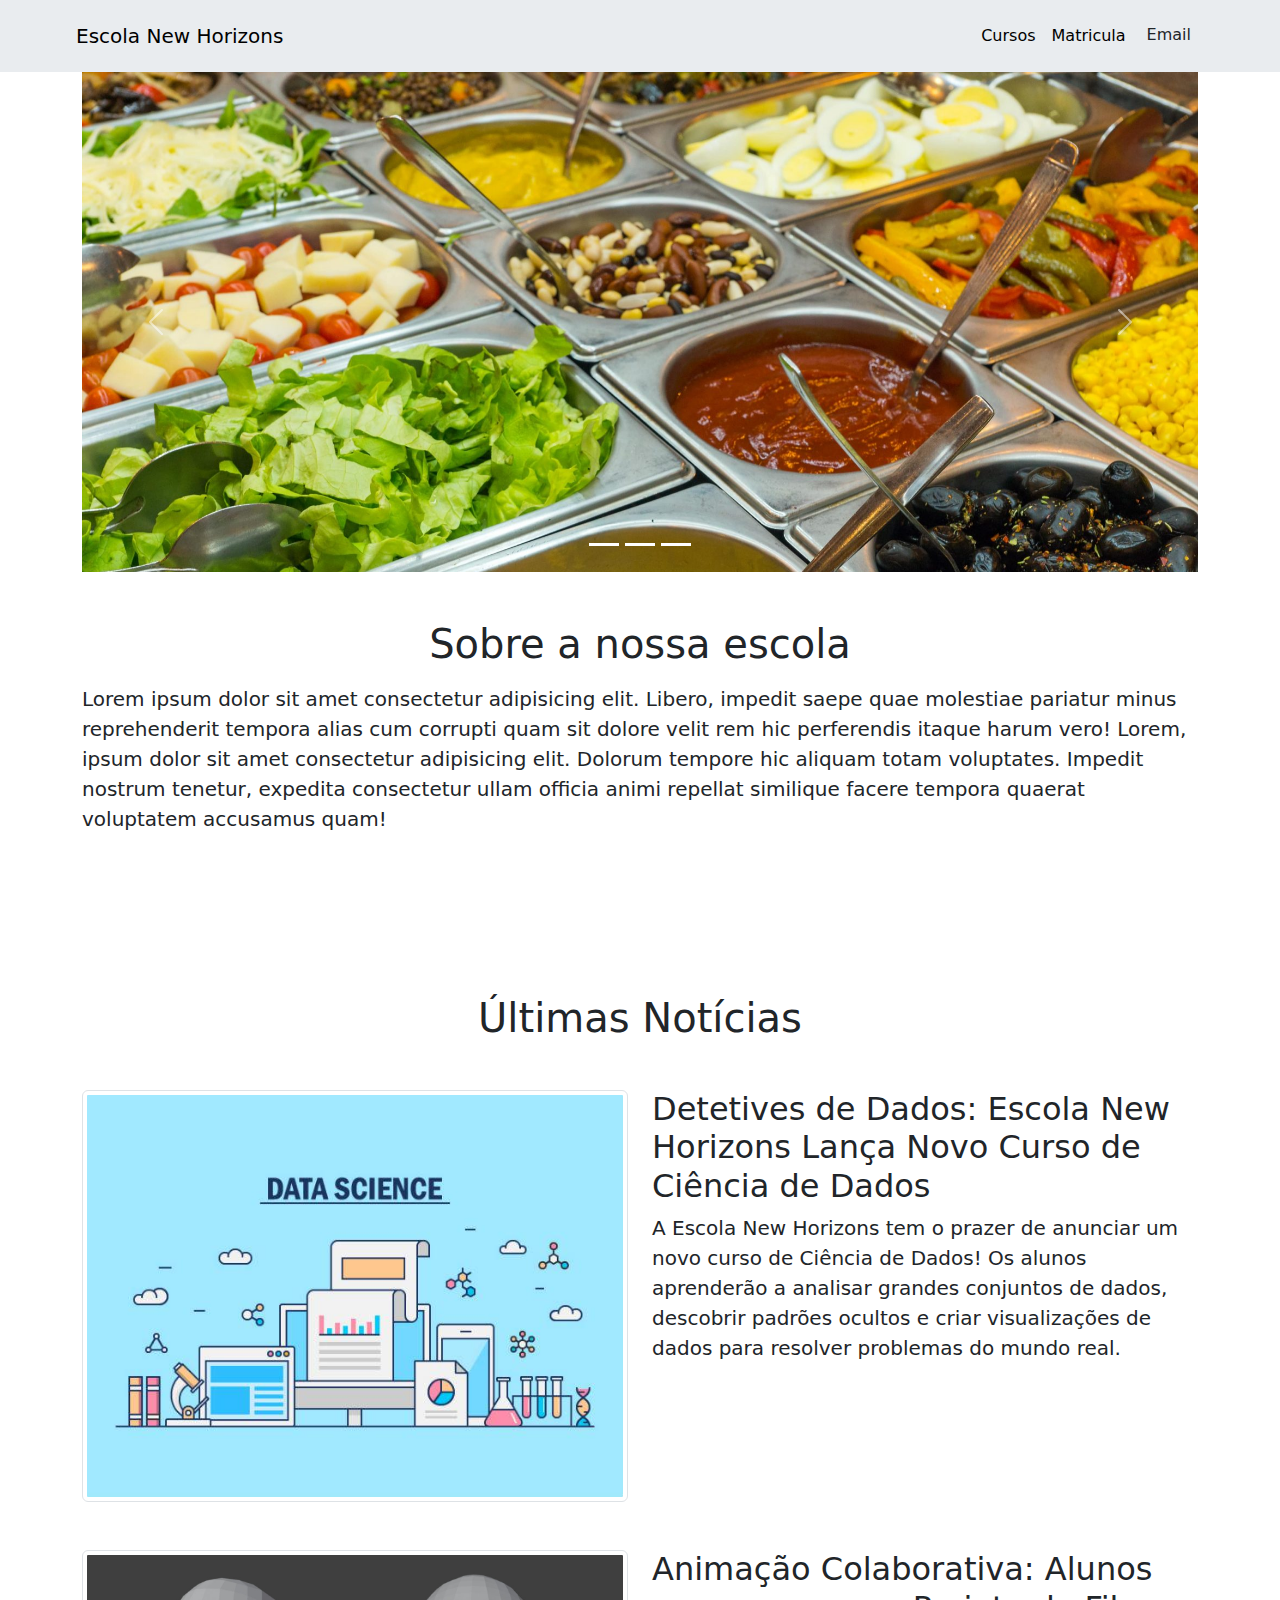
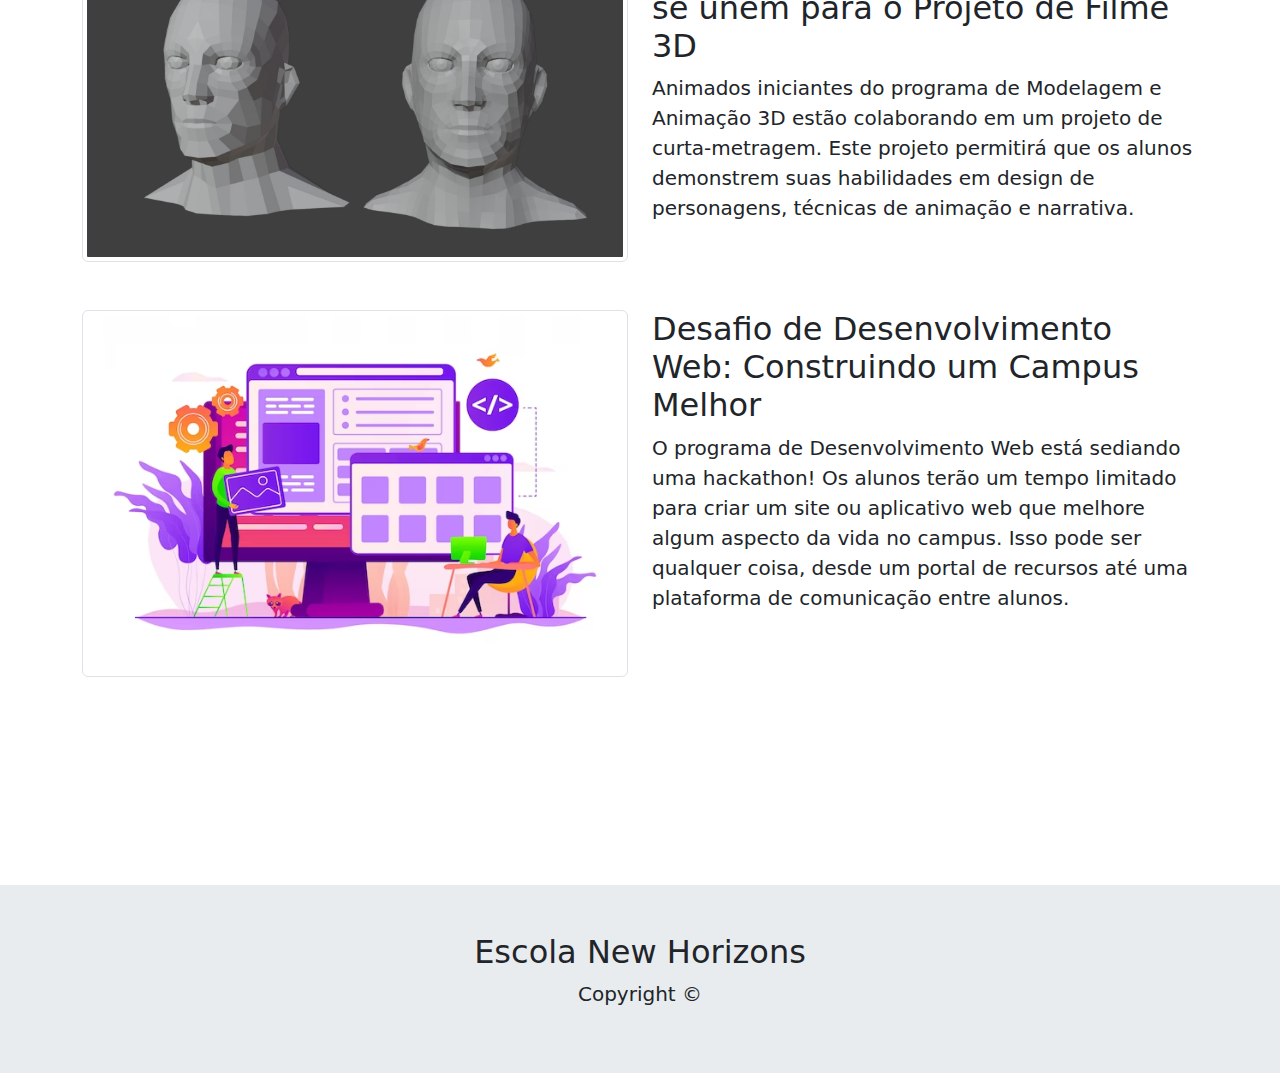
<file: index.html>
<!DOCTYPE html>
<html lang="en">
<head>
    <meta charset="UTF-8">
    <meta name="viewport" content="width=device-width, initial-scale=1.0">
    <title>Escola New Horizons</title>
      <link rel="icon" type="image/x-icon" href="./assets/imgs/logo.avif">
    <link rel="stylesheet" href="./assets/styles/style.css">
    <link href="https://cdn.jsdelivr.net/npm/bootstrap@5.3.3/dist/css/bootstrap.min.css" rel="stylesheet" integrity="sha384-QWTKZyjpPEjISv5WaRU9OFeRpok6YctnYmDr5pNlyT2bRjXh0JMhjY6hW+ALEwIH" crossorigin="anonymous">
</head>
<body>
    <nav class="navbar navbar-expand-lg bg-body-secondary p-3">
        <div class="container-fluid">
            <a class="navbar-brand mx-5" href="#">Escola New Horizons</a>
            <div class="d-flex mx-5">
                <ul class="navbar-nav ">
                    <li class="nav-item">
                        <a class="nav-link active" aria-current="page" href="./pages/cursos.html">Cursos</a>
                    </li>
                    <li class="nav-item">
                        <a class="nav-link active" aria-current="page" href="./pages/matricula.html">Matricula</a>
                    </li>
                    <li class="nav-item">
                        <button type="button" class="btn btn-outline-none" data-bs-toggle="modal" data-bs-target="#emailModal" data-bs-whatever="@mdo">Email</button>
                    </li>
                </ul>
            </div>
        </div>
        <div class="modal fade" id="emailModal" tabindex="-1" aria-labelledby="emailModalLabel" aria-hidden="true">
            <div class="modal-dialog">
                <div class="modal-content">
                    <div class="modal-header">
                        <h1 class="modal-title fs-5" id="emailModalLabel">Nos envie uma mensagem!</h1>
                        <button type="button" class="btn-close" data-bs-dismiss="modal" aria-label="Close"></button>
                    </div>
                    <div class="modal-body">
                        <form>
                            <div class="mb-3">
                                <label for="recipient-name" class="col-form-label">Nome:</label>
                                <input type="text" class="form-control" id="recipient-name">
                            </div>
                            <div class="mb-3">
                                <label for="email" class="col-form-label">Email:</label>
                                <input type="text" class="form-control" id="email">
                            </div>
                            <div class="mb-3">
                                <label for="message-text" class="col-form-label">Mensagem:</label>
                                <textarea class="form-control" id="message-text"></textarea>
                            </div>
                        </form>
                    </div>
                    <div class="modal-footer">
                        <button type="button" class="btn btn-secondary" data-bs-dismiss="modal">Fechar</button>
                        <button type="button" class="btn btn-primary">Enviar mensagem</button>
                    </div>
                </div>
            </div>
        </div>
    </nav>

    <div id="homeCarousel" class="container carousel slide mb-5" data-bs-ride="carousel">
        <div class="carousel-indicators">
            <button type="button" data-bs-target="#homeCarousel" data-bs-slide-to="0" class="active" aria-current="true" aria-label="Slide 1"></button>
            <button type="button" data-bs-target="#homeCarousel" data-bs-slide-to="1" class="active" aria-label="Slide 2"></button>
            <button type="button" data-bs-target="#homeCarousel" data-bs-slide-to="2" class="active" aria-label="Slide 3"></button>
        </div>
        <div class="carousel-inner">
            <div class="carousel-item active">
                <img src="./assets/imgs/alunos.webp" class="d-block w-100" alt="escola">
            </div>
            <div class="carousel-item active">
                <img src="./assets/imgs/INFORMÁTICA.jpg" class="d-block w-100" alt="escola">
            </div>
            <div class="carousel-item active">
                <img src="./assets/imgs/refeitorio.jpg" class="d-block w-100" alt="escola">
            </div>
        </div>
        <button class="carousel-control-prev" type="button" data-bs-target="#homeCarousel" data-bs-slide="prev">
            <span class="carousel-control-prev-icon" aria-hidden="true"></span>
            <span class="visually-hidden">Previous</span>
        </button>
        <button class="carousel-control-next" type="button" data-bs-target="#homeCarousel" data-bs-slide="next">
            <span class="carousel-control-next-icon" aria-hidden="true"></span>
            <span class="visually-hidden">Next</span>
        </button>
    </div>

    <div class="container h-50">
        <h1 class="text-center mb-3">Sobre a nossa escola</h1>
        <p class="lead">
            Lorem ipsum dolor sit amet consectetur adipisicing elit. Libero, impedit saepe quae molestiae pariatur minus reprehenderit tempora alias cum corrupti quam sit dolore velit rem hic perferendis itaque harum vero!
            Lorem, ipsum dolor sit amet consectetur adipisicing elit. Dolorum tempore hic aliquam totam voluptates. Impedit nostrum tenetur, expedita consectetur ullam officia animi repellat similique facere tempora quaerat voluptatem accusamus quam!
        </p>
    </div>

    <div class="container w-100 news">
        <h1 class="text-center my-5">Últimas Notícias</h1>
        <div class="row">
            <div class="col mb-5">
                <img src="./assets/imgs/noticias/data-science-ilustracao.jpg" class="img-thumbnail" alt="Image">
            </div>
            <div class="col">
                <h2>Detetives de Dados: Escola New Horizons Lança Novo Curso de Ciência de Dados</h2>
                <p class="lead">
                    A Escola New Horizons tem o prazer de anunciar um novo curso de Ciência de Dados! Os alunos aprenderão a analisar grandes conjuntos de dados, descobrir padrões ocultos e criar visualizações de dados para resolver problemas do mundo real.
                </p>
            </div>
        </div>
        <div class="row">
            <div class="col mb-5">
                <img src="./assets/imgs/noticias/modelo-3d-lowpoly.jpg" class="img-thumbnail" alt="Image">
            </div>
            <div class="col">
                <h2>Animação Colaborativa: Alunos se unem para o Projeto de Filme 3D</h2>
                <p class="lead">
                    Animados iniciantes do programa de Modelagem e Animação 3D estão colaborando em um projeto de curta-metragem. Este projeto permitirá que os alunos demonstrem suas habilidades em design de personagens, técnicas de animação e narrativa.
                </p>
            </div>
        </div>
        <div class="row">
            <div class="col mb-5">
                <img src="./assets/imgs/noticias/conceito-de-desenvolvimento-web.avif" class="img-thumbnail" alt="Image">
            </div>
            <div class="col">
                <h2>Desafio de Desenvolvimento Web: Construindo um Campus Melhor</h2>
                <p class="lead">
                    O programa de Desenvolvimento Web está sediando uma hackathon! Os alunos terão um tempo limitado para criar um site ou aplicativo web que melhore algum aspecto da vida no campus. Isso pode ser qualquer coisa, desde um portal de recursos até uma plataforma de comunicação entre alunos.
                </p>
            </div>
        </div>
    </div>

    <footer class="container-fluid bg-body-secondary text-center mb-0 mt-5 p-5">
        <h2>Escola New Horizons</h2>
        <p class="lead">Copyright &copy;</p>
    </footer>
</body>
<script src="https://cdn.jsdelivr.net/npm/bootstrap@5.3.3/dist/js/bootstrap.bundle.min.js" integrity="sha384-YvpcrYf0tY3lHB60NNkmXc5s9fDVZLESaAA55NDzOxhy9GkcIdslK1eN7N6jIeHz" crossorigin="anonymous"></script>
<script src="https://cdn.jsdelivr.net/npm/@popperjs/core@2.11.8/dist/umd/popper.min.js" integrity="sha384-I7E8VVD/ismYTF4hNIPjVp/Zjvgyol6VFvRkX/vR+Vc4jQkC+hVqc2pM8ODewa9r" crossorigin="anonymous"></script>
<script src="https://cdn.jsdelivr.net/npm/bootstrap@5.3.3/dist/js/bootstrap.min.js" integrity="sha384-0pUGZvbkm6XF6gxjEnlmuGrJXVbNuzT9qBBavbLwCsOGabYfZo0T0to5eqruptLy" crossorigin="anonymous"></script>
</html>
</file>
<file: assets/styles/style.css>
.carousel .carousel-item {
    height: 500px;
}

.carousel-item img {
    position: absolute;
    object-fit: cover;
    top: 0;
    left: 0;
    min-height: 500px;
}

.news {
    margin-top: 10rem;
    margin-bottom: 10rem;
}
</file>
